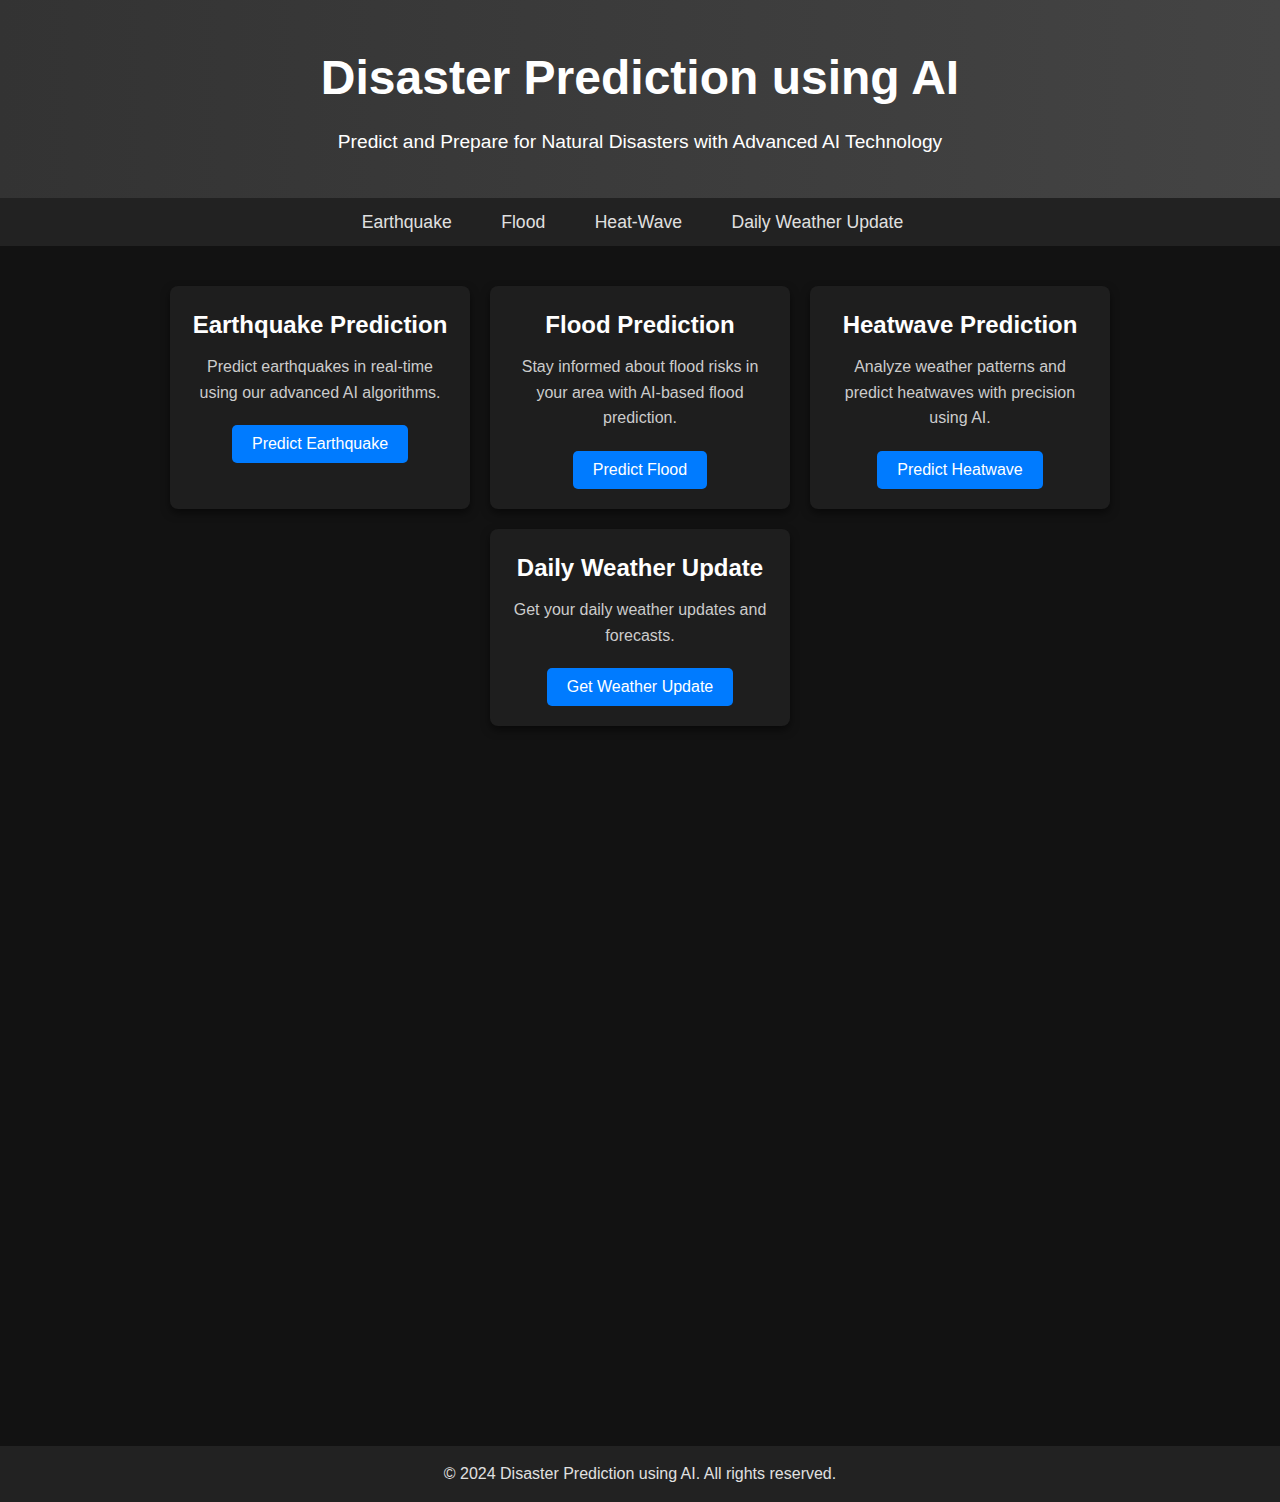
<file: templates/index.html>
<!DOCTYPE html>
<html lang="en">
<head>
    <meta charset="UTF-8">
    <meta http-equiv="X-UA-Compatible" content="IE=edge">
    <meta name="viewport" content="width=device-width, initial-scale=1.0">
    <title>Disaster Prediction using AI</title>
    <link rel="stylesheet" href="/static/css/home_style.css">
    <link rel="shortcut icon" href="/static/images/favicon.ico" type="image/x-icon">
    <!-- WebGL Earth API Script -->
    <script src="https://www.webglearth.com/v2/api.js"></script>
    <script>
        function initialize() {
            var earth = new WE.map('earth_div');
            WE.tileLayer('http://{s}.tile.openstreetmap.org/{z}/{x}/{y}.png', {
                attribution: '© OpenStreetMap contributors'
            }).addTo(earth);
        }
    </script>
</head>
<body onload="initialize()">
    <!-- Header Section -->
    <header>
        <h1>Disaster Prediction using AI</h1>
        <p>Predict and Prepare for Natural Disasters with Advanced AI Technology</p>
    </header>

    <!-- Navigation Bar -->
    <nav>
        <ul>
            <li><a href="#earthquake">Earthquake</a></li>
            <li><a href="#flood">Flood</a></li>
            <li><a href="#heatwave">Heat-Wave</a></li>
            <li><a href="#weather">Daily Weather Update</a></li>
        </ul>
    </nav>

    <!-- Main Content -->
    <main>
        <!-- Earthquake Prediction -->
        <section id="earthquake">
            <h2>Earthquake Prediction</h2>
            <p>Predict earthquakes in real-time using our advanced AI algorithms.</p>
            <a href="/predict"><button>Predict Earthquake</button></a>
        </section>
    
        <!-- Flood Prediction -->
        <section id="flood">
            <h2>Flood Prediction</h2>
            <p>Stay informed about flood risks in your area with AI-based flood prediction.</p>
            <a href="/predict_flood"><button>Predict Flood</button></a>
        </section>
    
        <!-- Heatwave Prediction -->
        <section id="heatwave">
            <h2>Heatwave Prediction</h2>
            <p>Analyze weather patterns and predict heatwaves with precision using AI.</p>
            <a href="/predict_heatwave"><button>Predict Heatwave</button></a>
        </section>
    
        <!-- Daily Weather Update -->
        <section id="weather">
            <h2>Daily Weather Update</h2>
            <p>Get your daily weather updates and forecasts.</p>
            <a href="/weather"><button>Get Weather Update</button></a>
        </section>
    
        <!-- WebGL Earth Div for 3D Globe Map -->
        <div id="earth_div" style="width: 100%; height: 600px;"></div>
    </main>
    

    <!-- Footer Section -->
    <footer>
        <p>&copy; 2024 Disaster Prediction using AI. All rights reserved.</p>
    </footer>
</body>
<script src="/static/js/earth.js"></script>
</html>
</file>
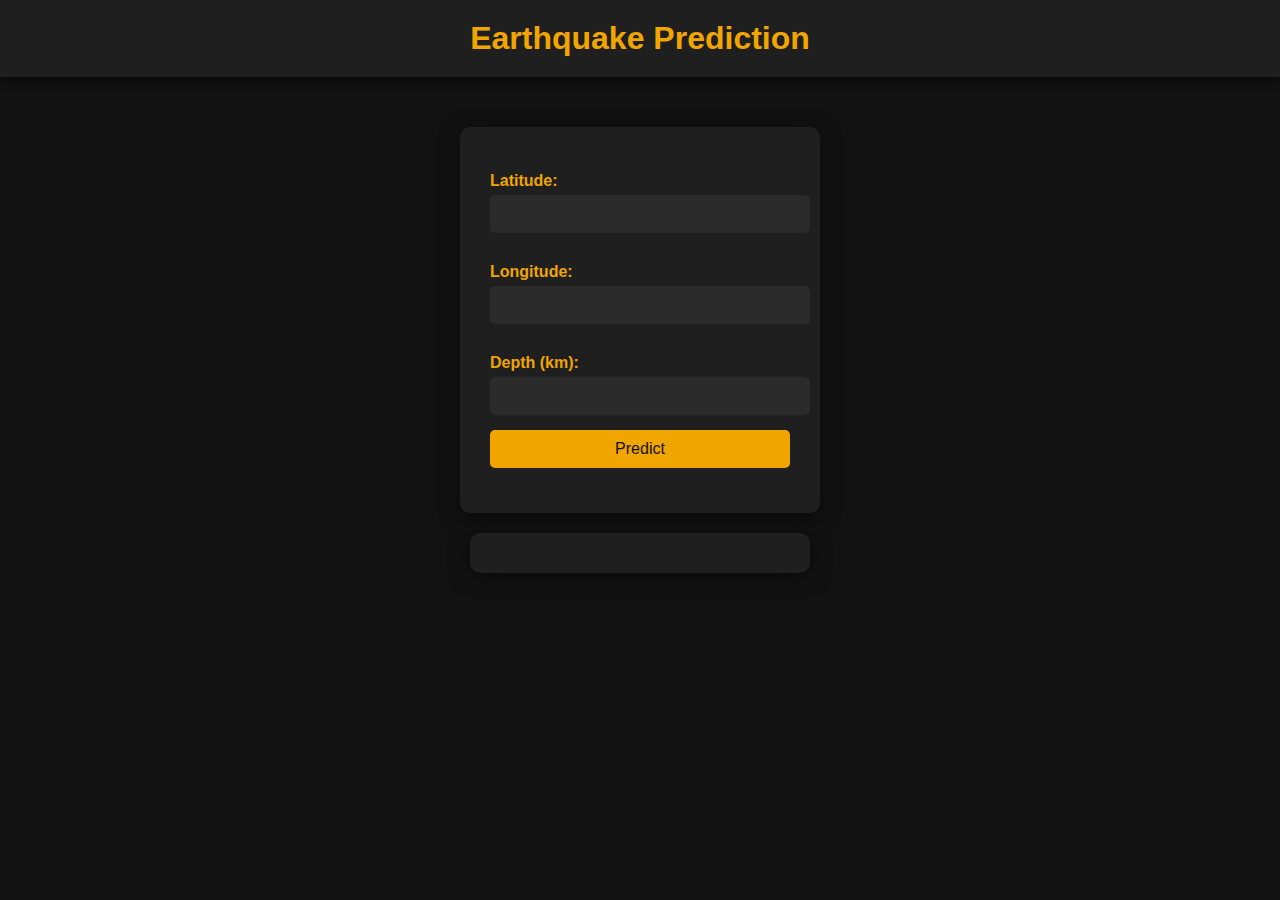
<file: templates/earthquake_index.html>
<!DOCTYPE html>
<html lang="en">
<head>
    <meta charset="UTF-8">
    <meta http-equiv="X-UA-Compatible" content="IE=edge">
    <meta name="viewport" content="width=device-width, initial-scale=1.0">
    <title>Earthquake Prediction</title>
    <link rel="shortcut icon" href="/static/images/favicon.ico" type="image/x-icon">
    <link rel="stylesheet" href="/static/css/style.css">
</head>
<body>
    <nav>
        <h1>Earthquake Prediction</h1>
    </nav>
    <main>
        <form id="prediction-form">
            <label for="latitude-input">Latitude:</label>
            <input type="number" id="latitude-input" step="any" required>
        
            <label for="longitude-input">Longitude:</label>
            <input type="number" id="longitude-input" step="any" required>
        
            <label for="depth-input">Depth (km):</label>
            <input type="number" id="depth-input" step="any" required>
        
            <button type="submit">Predict</button>
        </form>
        <div id="prediction-result"></div>
    </main>
    <script src="/static/js/script.js"></script>
</body>
</html>
</file>
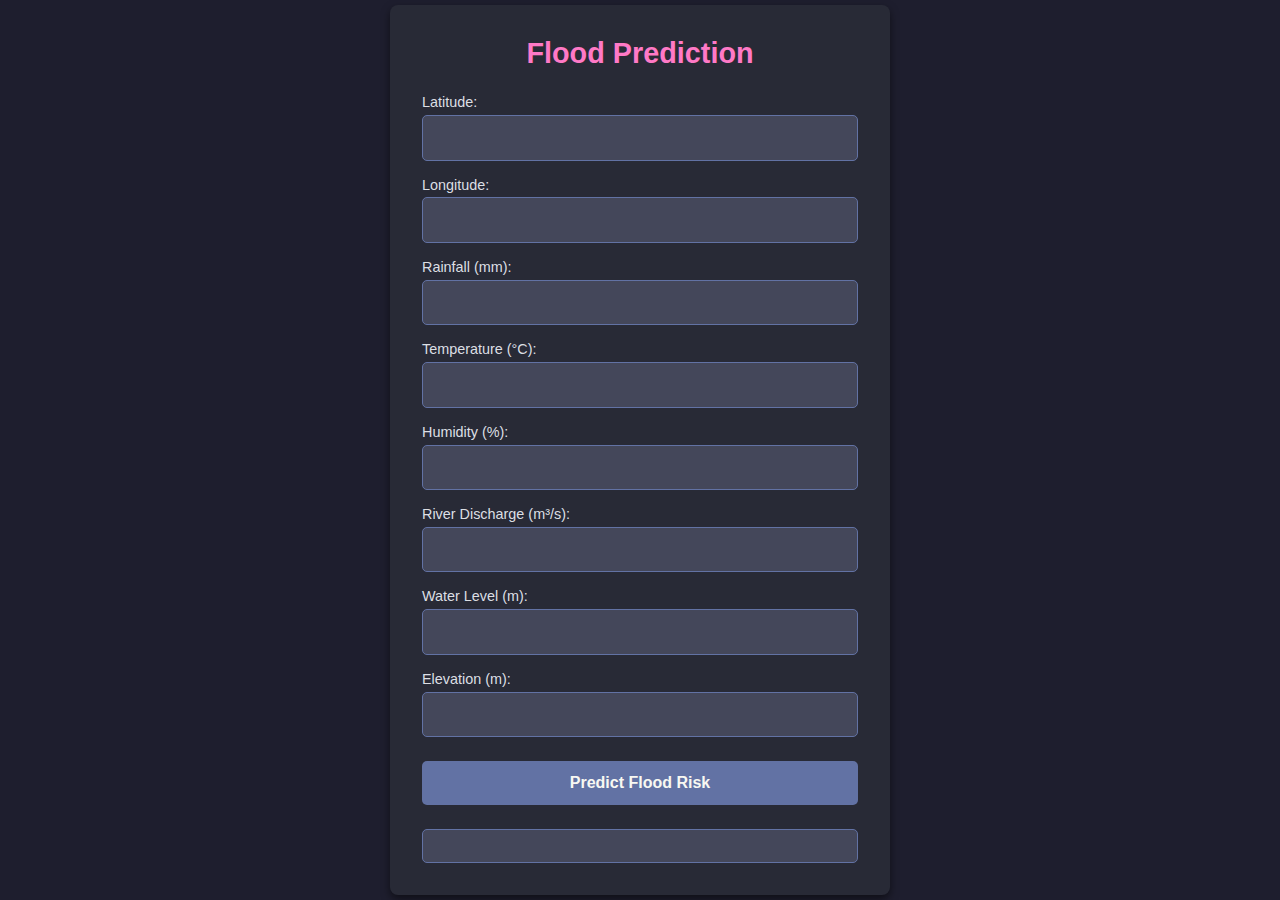
<file: templates/flood_index.html>
<!DOCTYPE html>
<html lang="en">
<head>
    <meta charset="UTF-8">
    <meta name="viewport" content="width=device-width, initial-scale=1.0">
    <title>Flood Prediction</title>
    <link rel="stylesheet" href="/static/css/flood.css">
</head>
<body>
    <div class="container">
        <h2>Flood Prediction</h2>
        <form id="floodForm">
            <label>Latitude:</label>
            <input type="number" name="latitude" step="0.0001" required>
            <label>Longitude:</label>
            <input type="number" name="longitude" step="0.0001" required>
            <label>Rainfall (mm):</label>
            <input type="number" name="rainfall" required>
            <label>Temperature (°C):</label>
            <input type="number" name="temperature" required>
            <label>Humidity (%):</label>
            <input type="number" name="humidity" required>
            <label>River Discharge (m³/s):</label>
            <input type="number" name="river_discharge" required>
            <label>Water Level (m):</label>
            <input type="number" name="water_level" step="0.1" required>
            <label>Elevation (m):</label>
            <input type="number" name="elevation" required>
            <button type="submit">Predict Flood Risk</button>
        </form>
        <div id="result" class="result"></div>
    </div>

    <script>
        document.getElementById("floodForm").onsubmit = async (e) => {
            e.preventDefault();
            const formData = new FormData(e.target);
            const data = Object.fromEntries(formData.entries());

            const response = await fetch("/predict_flood", {
                method: "POST",
                headers: { "Content-Type": "application/json" },
                body: JSON.stringify(data)
            });
            const result = await response.json();
            document.getElementById("result").innerText = result.flood_result;
        };
    </script>
</body>
</html>
</file>
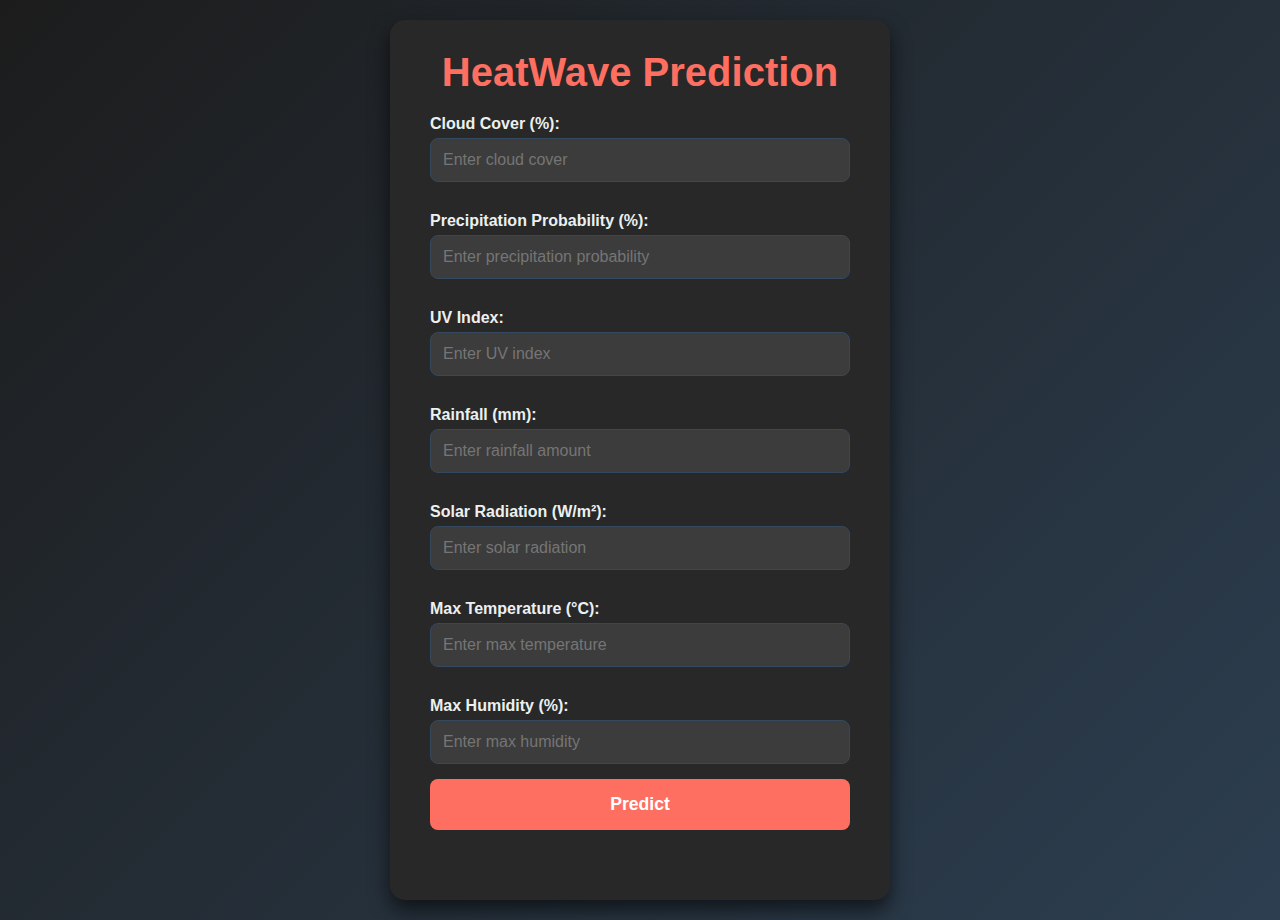
<file: templates/heatwave_index.html>
<!DOCTYPE html>
<html lang="en">
<head>
    <meta charset="UTF-8">
    <meta name="viewport" content="width=device-width, initial-scale=1.0">
    <title>Heatwave Prediction</title>
    <link rel="stylesheet" href="/static/css/heatwave.css">
</head>
<body>
    <div class="container">
        <h1>HeatWave Prediction</h1>
        <form id="heatwave-form">
            <label for="cloud_cover">Cloud Cover (%):</label>
            <input type="number" id="cloud_cover" name="cloud_cover" required placeholder="Enter cloud cover">

            <label for="precipitation_probability">Precipitation Probability (%):</label>
            <input type="number" id="precipitation_probability" name="precipitation_probability" required placeholder="Enter precipitation probability">

            <label for="uv_index">UV Index:</label>
            <input type="number" id="uv_index" name="uv_index" required placeholder="Enter UV index">

            <label for="rainfall">Rainfall (mm):</label>
            <input type="number" id="rainfall" name="rainfall" required placeholder="Enter rainfall amount">

            <label for="solar_radiation">Solar Radiation (W/m²):</label>
            <input type="number" id="solar_radiation" name="solar_radiation" required placeholder="Enter solar radiation">

            <label for="max_temperature">Max Temperature (°C):</label>
            <input type="number" id="max_temperature" name="max_temperature" required placeholder="Enter max temperature">

            <label for="max_humidity">Max Humidity (%):</label>
            <input type="number" id="max_humidity" name="max_humidity" required placeholder="Enter max humidity">

            <button type="submit">Predict</button>
        </form>
        <div id="result"></div>
    </div>

    <script>
        document.getElementById('heatwave-form').onsubmit = async (e) => {
            e.preventDefault();
            const formData = new FormData(e.target);
            const data = Object.fromEntries(formData.entries());

            // Convert input values to numbers
            for (let key in data) {
                data[key] = parseFloat(data[key]);
            }

            try {
                const response = await fetch('/predict_heatwave', {
                    method: 'POST',
                    headers: { 'Content-Type': 'application/json' },
                    body: JSON.stringify(data),
                });

                const result = await response.json();
                document.getElementById('result').textContent = result.heatwave_result || result.error;
                document.getElementById('result').classList.add(result.heatwave_result === 'Heatwave likely!' ? 'heatwave-yes' : 'heatwave-no');
            } catch (error) {
                document.getElementById('result').textContent = 'Error: Unable to fetch prediction.';
                document.getElementById('result').className = 'heatwave-error';
            }
        };
    </script>
</body>
</html>
</file>
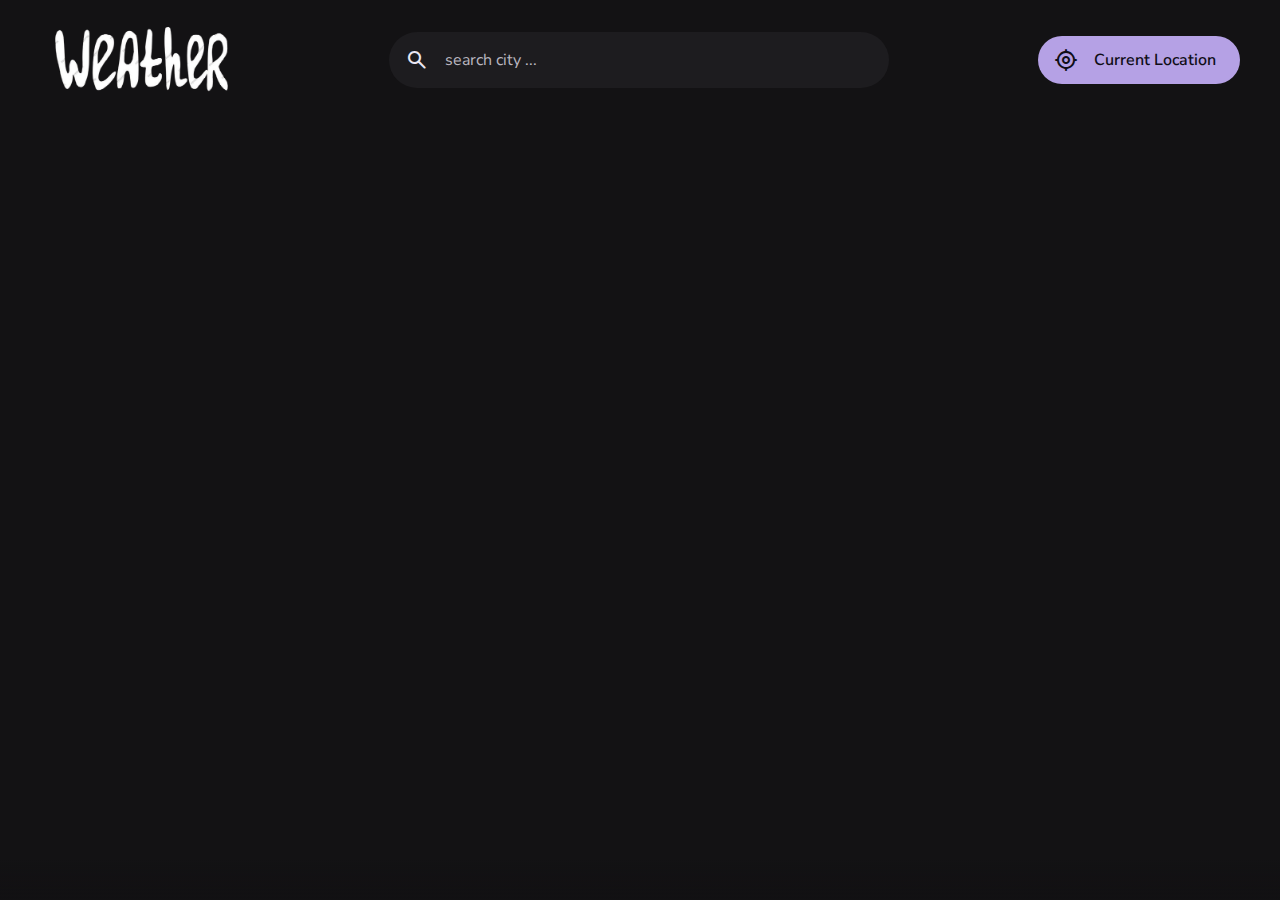
<file: templates/weather.html>
<!DOCTYPE html>
<html lang="en">
<head>
    <!-- Google tag (gtag.js) -->
    <script async src="https://www.googletagmanager.com/gtag/js?id=G-GQRS2F1JVF"></script>
    <script>
      window.dataLayer = window.dataLayer || [];
      function gtag(){dataLayer.push(arguments);}
      gtag('js', new Date());
      gtag('config', 'G-GQRS2F1JVF');
    </script>
        
    <title>AI Weather</title>

    <meta charset="UTF-8">
    <meta name="viewport" content="width=device-width, initial-scale=1.0">
    <meta name="title" content="weatherio">
    <meta name="description" content="Explore accurate and real-time weather information for cities around the world with Weatherio. Get current weather conditions, 5-day forecasts, wind speed, sunrise and sunset times, air quality, humidity, and more.  Stay informed about weather changes effortlessly. Visit Weatherio now!">
    
    <link rel="shortcut icon" href="/static/images/favicon.ico" type="image/x-icon">
    
    <link rel="preconnect" href="https://fonts.googleapis.com">
    <link rel="preconnect" href="https://fonts.gstatic.com" crossorigin>
    <link href="https://fonts.googleapis.com/css2?family=Nunito+Sans:wght@400;600&display=swap" rel="stylesheet">
    
    <link rel="stylesheet" href="/static/css/weather_style.css">

    <script type="module" src="/static/js/app.js"></script>
    <script type="module" src="/static/js/route.js"></script>
</head>
<body>
    <header class="header">
        <div class="container">
            <a href="" class="logo">
                <img src="/static/images/logo.png" alt="logo">
            </a>
            <div class="search-view" data-search-view>
                <div class="search-wrapper">
                    <input type="search" name="search" class="search-field" placeholder="search city ..." autocomplete="off" data-search-field>
                    <span class="m-icon leading-icon">search</span>
                    <button class="icon-btn leading-icon has-state" aria-label="close search" data-search-toggler>
                        <span class="m-icon">arrow_back</span>
                    </button>
                </div>
                <div class="search-result" data-search-result>
                </div>
            </div>
            <div class="header-actions">
                <button class="icon-btn has-state" aria-label="open search" data-search-toggler>
                    <span class="m-icon">search</span>
                </button>
                <a href="#/current-location" class="btn-primary has-state" data-current-location-btn>
                    <span class="m-icon">my_location</span>
                    <span class="span">Current Location</span>
                </a>
            </div>
        </div>
    </header>
    <main>
        <article class="container" data-container>
            <div class="content-left">
                <!-- current weather -->
                <section class="section current-weather" aria-label="current weather" data-current-weather></section>
                <!-- forecast -->
                <section class="section forecast" aria-labelledby="forecast-label" data-5-day-forecast></section>
            </div>
            <div class="content-right">
                <!-- highlight -->
                <section class="section highlights" aria-labelledby="highlights-lable" data-highlights></section>
                <section class="section hourly-forecast" aria-label="hourly forecast" data-hourly-forecast></section>
            </div>
            <div class="loading" data-loading>
            </div>
        </article>
    </main>
    <!-- 404 Section -->
    <section class="error-content" data-error-content>
        <h2 class="heading">404</h2>
        <p class="body-1">Page not found!</p>
        <a href="" class="btn-primary">
            <span class="span">Go Home</span>
        </a>
    </section>
</body>
</html>
</file>
<file: static/css/style.css>
#prediction-result {
    margin-top: 20px;
    background-color: #1f1f1f;
    padding: 20px;
    border-radius: 10px;
    width: 300px;
    text-align: center;
    box-shadow: 0 4px 20px rgba(0, 0, 0, 0.5);
    color: #e0e0e0; /* Default text color */
    font-size: 1.1em; /* Slightly larger font for readability */
}
/* General Styles */
body {
    margin: 0;
    padding: 0;
    font-family: 'Arial', sans-serif;
    background-color: #121212; /* Dark background */
    color: #e0e0e0; /* Light text color */
}

/* Navigation Bar */
nav {
    background-color: #1f1f1f; /* Darker nav background */
    padding: 20px 30px;
    text-align: center;
    box-shadow: 0 2px 10px rgba(0, 0, 0, 0.7); /* Shadow effect */
}

nav h1 {
    margin: 0;
    font-size: 2em;
    color: #f0a500; /* Accent color for the heading */
}

/* Main Content */
main {
    display: flex;
    flex-direction: column;
    align-items: center;
    justify-content: center;
    padding: 20px;
    margin-top: 30px;
}

/* Form Styles */
form {
    background-color: #1f1f1f;
    padding: 30px;
    border-radius: 10px;
    width: 300px;
    box-shadow: 0 4px 20px rgba(0, 0, 0, 0.5); /* Shadow around the form */
}

label {
    display: block;
    margin: 15px 0 5px;
    font-weight: bold;
    color: #f0a500;
}

input[type="number"],
input[type="date"],
button {
    width: 100%;
    padding: 10px;
    margin-bottom: 15px;
    border: none;
    border-radius: 5px;
    font-size: 1em;
}

input[type="number"],
input[type="date"] {
    background-color: #2b2b2b;
    color: #e0e0e0;
}

input[type="number"]:focus,
input[type="date"]:focus {
    outline: none;
    border: 1px solid #f0a500;
}

/* Button Styles */
button {
    background-color: #f0a500;
    color: #121212;
    cursor: pointer;
    transition: background-color 0.3s ease;
}

button:hover {
    background-color: #d18d00;
}

/* Prediction Result */
#prediction-result {
    margin-top: 20px;
    background-color: #1f1f1f;
    padding: 20px;
    border-radius: 10px;
    width: 300px;
    text-align: center;
    box-shadow: 0 4px 20px rgba(0, 0, 0, 0.5);
}

/* Responsive Design */
@media (max-width: 768px) {
    form,
    #prediction-result {
        width: 90%;
    }
}
</file>
<file: static/css/flood.css>
/* General Styling */
* {
    box-sizing: border-box;
    margin: 0;
    padding: 0;
}

body {
    font-family: Arial, sans-serif;
    background-color: #1e1e2e;
    color: #dcdfe4;
    display: flex;
    justify-content: center;
    align-items: center;
    min-height: 100vh;
    margin: 0;
}

/* Container */
.container {
    background-color: #282a36;
    border-radius: 8px;
    box-shadow: 0px 4px 8px rgba(0, 0, 0, 0.5);
    padding: 2rem;
    max-width: 500px;
    width: 100%;
    text-align: center;
}

/* Heading */
h2 {
    font-size: 1.8rem;
    color: #ff79c6;
    margin-bottom: 1.5rem;
}

/* Form Label */
label {
    font-size: 0.9rem;
    color: #dcdfe4;
    display: block;
    margin-top: 1rem;
    text-align: left;
}

/* Input Fields */
input[type="number"] {
    background-color: #44475a;
    border: 1px solid #6272a4;
    border-radius: 5px;
    color: #f8f8f2;
    padding: 0.8rem;
    font-size: 1rem;
    width: 100%;
    margin-top: 0.3rem;
    transition: all 0.2s ease-in-out;
}

input[type="number"]:focus {
    outline: none;
    border-color: #50fa7b;
}

/* Button */
button {
    background-color: #6272a4;
    border: none;
    border-radius: 5px;
    color: #f8f8f2;
    font-size: 1rem;
    font-weight: bold;
    padding: 0.8rem;
    width: 100%;
    margin-top: 1.5rem;
    cursor: pointer;
    transition: all 0.2s ease-in-out;
}

button:hover {
    background-color: #50fa7b;
    color: #282a36;
}

/* Result */
.result {
    margin-top: 1.5rem;
    font-size: 1.1rem;
    color: #8be9fd;
    padding: 1rem;
    border: 1px solid #6272a4;
    background-color: #44475a;
    border-radius: 5px;
}
</file>
<file: static/css/weather_style.css>
:root {
  --primary: #b5a1e5;
  --on-primary: #100e17;
  --background: #131214;
  --on-background: #eae6f2;
  --surface: #1d1c1f;
  --on-surface: #dddae5;
  --on-surface-variant: #7b7980;
  --on-surface-variant-2: #b9b6bf;
  --outline: #3e3d40;
  --bg-aqi-1: #89e589;
  --on-bg-aqi-1: #1f331f;
  --bg-aqi-2: #e5dd89;
  --on-bg-aqi-2: #33311f;
  --bg-aqi-3: #e5c089;
  --on-bg-aqi-3: #332b1f;
  --bg-aqi-4: #e58989;
  --on-bg-aqi-4: #331f1f;
  --bg-aqi-5: #e589b7;
  --on-bg-aqi-5: #331f29;
  --white: hsl(0, 0%, 100%);
  --white-alpha-4: hsla(0, 0%, 100%, 0.04);
  --white-alpha-8: hsla(0, 0%, 100%, 0.08);
  --black-alpha-10: hsla(0, 0%, 0%, 0.1);

  --gradient-1: linear-gradient(
    180deg,
    hsla(270, 5%, 7%, 0) 0%,
    hsla(270, 5%, 7%, 0.8) 65%,
    hsl(270, 5%, 7%) 100%
  );
  --gradient-2: linear-gradient(
    180deg,
    hsla(260, 5%, 12%, 0) 0%,
    hsla(260, 5%, 12%, 0.8) 65%,
    hsl(260, 5%, 12%) 100%
  );

  --ff-nunito-sans: "Nunito Sans", sans-serif;
  --heading: 5.6rem;
  --title-1: 2rem;
  --title-2: 1.8rem;
  --title-3: 1.6rem;
  --body-1: 2.2rem;
  --body-2: 2rem;
  --body-3: 1.6rem;
  --label-1: 1.4rem;
  --label-2: 1.2rem;
  --weight-regular: 400;
  --weight-semiBold: 600;

  --shadow-1: 0px 1px 3px hsla(0, 0%, 0%, 0.5);
  --shadow-2: 0px 3px 6px hsla(0, 0%, 0%, 0.4);

  --radius-28: 28px;
  --radius-16: 16px;
  --radius-pill: 500px;
  --radius-circle: 50%;

  --transition-short: 100ms ease;
}

/* reset */
*,
*::before,
*::after {
  margin: 0;
  padding: 0;
  box-sizing: border-box;
}
img,
span,
button,
input,
a {
  display: block;
}
input,
button {
  font: inherit;
  color: inherit;
  border: none;
  background-color: inherit;
}
a {
  color: inherit;
  text-decoration: none;
}
li {
  list-style: none;
}
img {
  height: auto;
}
input {
  width: 100%;
}
button {
  cursor: pointer;
}
/* sub,sup{
  font-size: 0.75rem;
} */
sub {
  vertical-align: baseline;
}
sup {
  vertical-align: top;
}
html {
  font-family: var(--ff-nunito-sans);
  font-size: 10px;
  scroll-behavior: smooth;
}
body {
  background-color: var(--background);
  color: var(--on-background);
  font-size: var(--body-3);
  /* overflow: hidden; */
  /* height: 200vh; */
}
:focus-visible {
  outline: 2px solid var(--white);
  outline-offset: 2px;
}
::-moz-selection {
  background-color: var(--white-alpha-8);
}
::selection {
  background-color: var(--white-alpha-8);
}
::-webkit-scrollbar {
  width: 6px;
  height: 6px;
}
::-webkit-scrollbar-thumb {
  background-color: var(--white-alpha-8);
  border-radius: var(--radius-pill);
}

@font-face {
  font-family: "Material Symbols Rounded";
  font-style: normal;
  font-weight: 400;
  src: url(../font/material-symbol-rounded.woff2) format("woff2");
}
.m-icon {
  font-family: "Material Symbols Rounded";
  font-weight: normal;
  font-style: normal;
  font-size: 2.4rem;
  line-height: 1;
  letter-spacing: normal;
  text-transform: none;
  white-space: nowrap;
  direction: ltr;
  font-feature-settings: "liga";
  -webkit-font-feature-settings: "liga";
  -webkit-font-smoothing: antialiased;
  height: 1em;
  width: 1em;
  overflow: hidden;
}
/* component */
.container {
  max-width: 1600px;
  width: 100%;
  margin-inline: auto;
  padding: 16px;
}
.icon-btn {
  background-color: var(--white-alpha-8);
  width: 48px;
  height: 48px;
  display: grid;
  place-items: center;
  border-radius: var(--radius-circle);
}
.has-state {
  position: relative;
}
.has-state:hover {
  box-shadow: var(--shadow-1);
}
.has-state:is(:focus, :focus-visible) {
  box-shadow: none;
}
.has-state::before {
  content: "";
  position: absolute;
  inset: 0;
  border-radius: inherit;
  -webkit-clip-path: circle(100% at 50% 50%);
  clip-path: circle(100% at 50% 50%);
  transition: var(--transition-short);
}
.has-state:hover::before {
  background-color: var(--white-alpha-4);
}
.has-state:is(:focus, :focus-visible)::before {
  background-color: var(--white-alpha-8);
  -webkit-animation: ripple 250ms ease forwards;
  animation: ripple 250ms ease forwards;
}
@-webkit-keyframes ripple {
  0% {
    -webkit-clip-path: circle(0% at 50% 50%);
    clip-path: circle(0% at 50% 50%);
  }
  100% {
    -webkit-clip-path: circle(100% at 50% 50%);
    clip-path: circle(100% at 50% 50%);
  }
}
@keyframes ripple {
  0% {
    -webkit-clip-path: circle(0% at 50% 50%);
    clip-path: circle(0% at 50% 50%);
  }
  100% {
    -webkit-clip-path: circle(100% at 50% 50%);
    clip-path: circle(100% at 50% 50%);
  }
}
.btn-primary {
  background-color: var(--primary);
  color: var(--on-primary);
  height: 48px;
  line-height: 48px;
  max-width: -webkit-max-content;
  max-width: -moz-max-content;
  max-width: max-content;
  display: flex;
  align-items: center;
  gap: 16px;
  padding-inline: 16px;
  border-radius: var(--radius-pill);
}

.btn-primary .span {
  font-weight: var(--weight-semiBold);
}
.btn-primary[disabled] {
  background-color: var(--outline);
  color: var(--on-surface-variant);
  cursor: not-allowed;
}
.btn-primary[disabled]::before {
  display: none;
}
.card {
  background-color: var(--surface);
  color: var(--on-surface);
}
.card-lg {
  border-radius: var(--radius-28);
  padding: 20px;
}
.card-sm {
  border-radius: var(--radius-16);
  padding: 16px;
}
.heading {
  color: var(--white);
  font-size: var(--heading);
  line-height: 1.1;
}
.title-1 {
  font-size: var(--title-1);
}
.title-2 {
  font-size: var(--title-2);
  -webkit-margin-after: 12px;
  margin-block-end: 12px;
}
.title-3 {
  font-size: var(--title-3);
  font-weight: var(--weight-semiBold);
}
.body-1 {
  font-size: var(--body-1);
}
.body-2 {
  font-size: var(--body-2);
  font-weight: var(--weight-semiBold);
}
.body-3 {
  font-size: var(--body-3);
}
.label-1 {
  font-size: var(--label-1);
}
.label-2 {
  font-size: var(--label-2);
}
.fade-in {
  -webkit-animation: fade-in 250ms ease forwards;
  animation: fade-in 250ms ease forwards;
}
@-webkit-keyframes fade-in {
  0% {
    opacity: 0;
  }
  100% {
    opacity: 1;
  }
}
@keyframes fade-in {
  0% {
    opacity: 0;
  }
  100% {
    opacity: 1;
  }
}
/* header */

.header .btn-primary .span {
  display: none;
}
.logo img {
  width: 150px;
}
.header .container,
.header-actions {
  display: flex;
  align-items: center;
}
.header .container {
  justify-content: space-between;
}
.header-actions {
  gap: 16px;
}
.header .btn-primary {
  padding-inline: 12px;
}

.search-view {
  position: fixed;
  top: 0;
  left: 0;
  width: 100%;
  /* width: 100vh; */
  /* width: 100svh; */
  background-color: var(--surface);
  color: var(--on-surface);
  -webkit-clip-path: circle(4% at calc(100% - 102px) 5%);
  clip-path: circle(4% at calc(100% - 102px) 5%);
  opacity: 0;
  visibility: hidden;
  z-index: 4;
  transition: -webkit-clip-path 500ms ease;
  transition: clip-path 500ms ease;
  transition: clip-path 500ms ease, -webkit-clip-path 500ms ease;
}
.search-view.active {
  opacity: 1;
  visibility: visible;
  -webkit-clip-path: circle(130% at 73% 5%);
  clip-path: circle(130% at 73% 5%);
  height: 100%;
}
.search-wrapper {
  position: relative;
  -webkit-border-after: 1px solid var(--outline);
  border-block-end: 1px solid var(--outline);
}
.search-wrapper::before {
  content: "";
  position: absolute;
  top: 50%;
  right: 16px;
  width: 24px;
  height: 24px;
  border: 3px solid var(--on-surface);
  border-block-start-color: transparent;
  border-radius: var(--radius-circle);
  -webkit-animation: loading 250ms linear infinite;
  animation: loading 250ms linear infinite;
  transform: translateY(-50%);
  display: none;
}
@-webkit-keyframes loading {
  0% {
    transform: translateY(-50%) rotate(0);
  }
  100% {
    transform: translateY(-50%) rotate(1turn);
  }
}
@keyframes loading {
  0% {
    transform: translateY(-50%) rotate(0);
  }
  100% {
    transform: translateY(-50%) rotate(1turn);
  }
}
.search-wrapper:has(.searching)::before {
  display: block;
}
.search-field {
  height: 80px;
  line-height: 80px;
  padding-inline: 56px 16px;
  outline: none;
}
.search-field::-webkit-input-placeholder {
  color: var(--on-surface-variant-2);
}
.search-field::-moz-placeholder {
  color: var(--on-surface-variant-2);
}
.search-field:-ms-input-placeholder {
  color: var(--on-surface-variant-2);
}
.search-field::-ms-input-placeholder {
  color: var(--on-surface-variant-2);
}
.search-field::placeholder {
  color: var(--on-surface-variant-2);
}
.search-field::-webkit-search-cancel-button {
  display: none;
}
.search-wrapper .leading-icon {
  position: absolute;
  top: 50%;
  left: 28px;
  transform: translate(-50%, -50%);
}
.search-wrapper > .m-icon {
  display: none;
}
.search-wrapper .icon-btn {
  background-color: transparent;
  box-shadow: none;
}
.search-view .view-list {
  padding-block: 8px 16px;
}
.view-item .m-icon,
.item-subtitle {
  color: var(--on-surface-variant);
}
.search-view .view-item {
  position: relative;
  height: 56px;
  display: flex;
  justify-content: flex-start;
  align-items: center;
  gap: 16px;
  padding-inline: 16px 24px;
}
.search-view .view-item:is(.m-icon, .item-subtitle) {
  color: var(--on-surface-variant);
}
.search-view .view-item .item-link {
  position: absolute;
  inset: 0;
  box-shadow: none;
}

/* main */

main {
  height: calc(100vh - 80px);
  height: calc(100svh - 80px);
  /* overflow: hidden; */
}
article.container {
  position: relative;
  display: grid;
  grid-template-columns: minmax(0, 1fr);
  gap: 20px;
}
article.container::-webkit-scrollbar-thumb {
  background-color: transparent;
}
article.container:is(:hover, :focus-within)::-webkit-scrollbar-thumb {
  background-color: var(--white-alpha-8);
}
article.container::-webkit-scrollbar-thumb {
  height: 10px;
}
article.container::before {
  content: "";
  position: fixed;
  bottom: 0;
  left: 0;
  width: 100%;
  height: 40px;
  background-image: var(--gradient-1);
  pointer-events: none;
  z-index: 1;
}
.section:not(:last-child) {
  -webkit-margin-after: 16px;
  margin-block-end: 16px;
}
/* current-weather-card */
.current-weather-card .weapper {
  margin-block: 12px;
  display: flex;
  gap: 8px;
  align-items: center;
}
.current-weather-card .weather-icon {
  margin-inline: auto;
}
.current-weather-card > .body-3 {
  text-transform: capitalize;
}
.current-weather-card .meta-list {
  -webkit-margin-before: 16px;
  margin-block-start: 16px;
  -webkit-padding-before: 16px;
  padding-block-start: 16px;
  -webkit-border-before: 1px solid var(--outline);
  border-block-start: 1px solid var(--outline);
}
.current-weather-card .meta-item {
  display: flex;
  align-items: center;
  gap: 8px;
}
.current-weather-card .meta-item:not(:last-child) {
  -webkit-margin-after: 12px;
  margin-block-end: 12px;
}
.current-weather-card .meta-text {
  color: var(--on-surface-variant);
}

/* highlights */

.forecast-card .title-2 {
  -webkit-margin-after: 0;
  margin-block-end: 0;
}
.forecast-card :is(.card-item, .icon-wrapper) {
  display: flex;
  align-items: center;
}
.forecast-card .card-item:not(:last-child) {
  -webkit-margin-after: 12px;
  margin-block-end: 12px;
}
.forecast-card .icon-wrapper {
  gap: 8px;
}
.forecast-card .label-1 {
  color: var(--on-surface-variant);
  font-weight: var(--weight-semiBold);
}
.forecast-card .card-item > .label-1 {
  width: 100%;
  text-align: right;
}

/* highlights */

.highlights .m-icon {
  font-size: 3.2rem;
}
.highlight-list {
  display: grid;
  gap: 20px;
}
.highlight-list .title-3 {
  color: var(--on-surface-variant);
  -webkit-margin-after: 20px;
  margin-block-end: 20px;
}
.highlights .card-sm {
  background-color: var(--black-alpha-10);
  position: relative;
}
.highlight-card :is(.wrapper, .card-list, .card-item) {
  display: flex;
  align-items: center;
}
.highlight-card .wrapper {
  justify-content: space-between;
  gap: 16px;
}
.highlight-card .card-list {
  flex-wrap: wrap;
  flex-grow: 1;
  row-gap: 8px;
}
.highlight-card .card-item {
  width: 50%;
  justify-content: flex-end;
  gap: 4px;
}
.highlight-card .label-1 {
  color: var(--on-surface-variant);
}
.badge {
  position: absolute;
  top: 16px;
  right: 16px;
  padding: 2px 12px;
  border-radius: var(--radius-pill);
  font-weight: var(--weight-semiBold);
  cursor: help;
}
.badge.aqi-1 {
  background-color: var(--bg-aqi-1);
  color: var(--on-bg-aqi-1);
}
.badge.aqi-2 {
  background-color: var(--bg-aqi-2);
  color: var(--on-bg-aqi-2);
}
.badge.aqi-3 {
  background-color: var(--bg-aqi-3);
  color: var(--on-bg-aqi-3);
}
.badge.aqi-4 {
  background-color: var(--bg-aqi-4);
  color: var(--on-bg-aqi-4);
}
.badge.aqi-5 {
  background-color: var(--bg-aqi-5);
  color: var(--on-bg-aqi-5);
}
.highlight-card.two .card-item {
  justify-content: flex-start;
  flex-wrap: wrap;
  gap: 8px 16px;
}
.highlight-card.two .label-1 {
  -webkit-margin-after: 4px;
  margin-block-end: 4px;
}

/* hourly forecast */

.slider-container {
  overflow-x: auto;
  margin-inline: -16px;
}
.slider-container::-webkit-scrollbar {
  display: none;
}
.slider-list {
  display: flex;
  gap: 12px;
}
.slider-list:first-child {
  -webkit-margin-after: 16px;
  margin-block-end: 16px;
}
.slider-list::before,
.slider-list::after {
  content: "";
  min-width: 4px;
}
.slider-item {
  min-width: 110px;
  flex: 1 1 100%;
}
.slider-card {
  text-align: center;
}
.slider-item .weather-icon {
  margin-inline: auto;
  margin-block: 12px;
}

/* footer */

.footer,
footer .body-3:last-child {
  display: flex;
  flex-wrap: wrap;
  justify-content: center;
  align-items: center;
  flex-direction: column;
}
.footer {
  color: var(--on-surface-variant);
  text-align: center;
  gap: 12px 24px;
  -webkit-margin-before: 28px;
  margin-block-start: 28px;
}
.fade-in .footer {
  display: flex;
}
.footer .body-3:last-child {
  gap: 6px;
}
.footer a {
  display: inline;
}
.footer p:last-child {
  display: inline;
}

/* loading */

.loading {
  position: absolute;
  top: 0;
  left: 0;
  width: 100%;
  height: 100%;
  background-color: var(--background);
  place-items: center;
  z-index: 1;
  overflow: hidden;
  display: none;
}
.loading::before {
  content: "";
  width: 48px;
  height: 48px;
  border: 4px solid var(--on-background);
  border-block-start-color: transparent;
  border-radius: var(--radius-circle);
  -webkit-animation: loading 500ms linear infinite;
  animation: loading 500ms linear infinite;
  position: fixed;
  top: 50%;
}

/* ERROR */

.error-content {
  position: fixed;
  top: 0;
  left: 0;
  width: 100%;
  height: 100vh;
  height: 100svh;
  background-color: var(--background);
  flex-direction: column;
  justify-content: center;
  align-items: center;
  z-index: 8;
  display: none;
}
.error-content .btn-primary {
  -webkit-margin-before: 20px;
  margin-block-start: 20px;
}

/* media queries */

@media (min-width: 768px) {
  /* reused */
  .container {
    padding: 24px;
  }
  .title-1 {
    --title-1: 2.4rem;
  }
  .section > .title-2 {
    -webkit-margin-after: 16px;
    margin-block-end: 16px;
  }
  .card-lg {
    padding: 24px;
  }
  .card-sm {
    padding: 20px;
    display: grid;
    /* grid-template-columns: min-content 1fr; */
  }
  .badge {
    top: 20px;
    right: 20px;
  }

  /* header */

  .header-actions {
    gap: 24px;
  }
  .header .btn-primary {
    padding-inline: 16px 24px;
  }
  .header .btn-primary .span {
    display: block;
  }
  .search-view {
    -webkit-clip-path: circle(3% at calc(100% - 273px) 6%);
    clip-path: circle(3% at calc(100% - 273px) 6%);
  }

  /* main */

  main {
    height: calc(100vh - 96px);
    height: calc(100svh - 96px);
  }
  article.container {
    -webkit-padding-before: 0;
    padding-block-start: 0;
    grid-template-columns: 280px minmax(0, 1fr);
    align-items: flex-start;
    gap: 24px;
  }
  .content-left {
    position: -webkit-sticky;
    position: sticky;
    top: 0;
  }
  .section:not(:last-child) {
    margin-block: 20px;
  }
  .forecast-card .card-item:not(:last-child) {
    -webkit-margin-after: 16px;
    margin-block-end: 16px;
  }
  .highlight-list {
    grid-template-columns: 1fr 1fr;
  }
  .highlight-card:nth-child(-n + 2) {
    grid-column: span 2;
    height: 160px;
  }
  .highlight-card:nth-child(n + 3) {
    height: 120px;
  }
  .highlights .m-icon {
    font-size: 3.6rem;
  }
  .highlight-card.one .card-item {
    width: 25%;
    flex-direction: column-reverse;
    gap: 8px;
  }
  .slider-container {
    margin-inline: 0 -24px;
    border-bottom-left-radius: var(--radius-16);
    border-top-left-radius: var(--radius-16);
  }
  .slider-container::before {
    display: none;
  }
  .slider-container::after {
    min-width: 12px;
  }
  .hourly-forecast .card-sm {
    padding: 16px;
  }
}
@media (min-width: 1200px) {
  :root {
    --headign: 8rem;
    --title-2: 2rem;
  }
  /* reused */
  .container {
    padding: 40px;
  }
  .title-1 {
    --title-1: 2.6rem;
  }
  .card-lg {
    padding: 36px;
  }
  .card-sm {
    padding: 24px;
  }
  .highlight-card.two .card-item {
    -moz-column-gap: 24px;
    column-gap: 24px;
  }

  /* header */

  .header .icon-btn {
    display: none;
  }
  .logo img {
    width: 200px;
  }
  .header {
    position: relative;
    height: 120px;
    z-index: 4;
  }
  .header .container {
    padding-block: 0;
    height: 100%;
  }
  .header .btn-primary {
    padding-inline: 16px 24px;
  }
  .header .btn-primary .span {
    display: block;
  }
  .search-view,
  .search-view.active {
    all: unset;
    display: block;
    position: relative;
    width: 500px;
    -webkit-animation: none;
    animation: none;
  }
  .search-wrapper {
    -webkit-border-after: none;
    border-block-end: none;
  }
  .search-wrapper > .m-icon {
    display: block;
  }
  .search-field,
  .search-view .view-list {
    background-color: var(--surface);
  }
  .search-field {
    height: 56px;
    border-radius: var(--radius-28);
  }
  .search-result,
  .search-view:not(:focus-within) .search-result {
    display: none;
  }
  .search-result,
  .search-view:not(:focus-within) .search-result.active {
    display: block;
  }
  .search-view:has(.search-result):focus-within .search-field {
    border-bottom-left-radius: 0;
    border-bottom-right-radius: 0;
  }
  .search-view .view-list {
    position: absolute;
    top: 100%;
    left: 0;
    width: 100%;
    max-height: 360px;
    border-radius: 0 0 var(--radius-28) var(--radius-28);
    -webkit-border-before: 1px solid var(--outline);
    border-block-start: 1px solid var(--outline);
    overflow-y: auto;
    overflow-y: overlay;
  }
  .search-view .view-list:empty {
    min-height: 120px;
  }
  .search-view .view-list::-webkit-scrollbar-button {
    height: 20px;
  }
  .search-view:is(:hover, :has(.view-list):hover) {
    -webkit-filter: drop-shadow(var(--shadow-1));
    filter: drop-shadow(var(--shadow-1));
  }
  .search-view:is(:focus-within, :has(.view-list):focus-within) {
    -webkit-filter: drop-shadow(var(--shadow-2));
    filter: drop-shadow(var(--shadow-2));
  }

  /* main */

  main {
    height: calc(100vh - 120px);
    height: calc(100svh - 120px);
  }
  article.container {
    -webkit-padding-before: 0;
    padding-block-start: 0;
    grid-template-columns: 360px minmax(0, 1fr);
    gap: 40px;
  }
  .current-weather .weather-icon {
    width: 80px;
  }
  .forecast-card .title-2 {
    --title-2: 2.2rem;
  }
  .highlight-card:nth-child(-n + 2) {
    height: 200px;
  }
  .highlight-card:nth-child(n + 3) {
    height: 150px;
  }
  .highlight-card .m-icon {
    font-size: 4rem;
  }
  .slider-list {
    gap: 16px;
  }
}
@media (min-width: 1400px) {
  .highlight-list {
    grid-template-columns: repeat(4, 1fr);
  }
}
</file>
<file: static/css/home_style.css>
/* General Reset */
* {
    margin: 0;
    padding: 0;
    box-sizing: border-box;
    font-family: 'Arial', sans-serif;
}

/* Body Styling */
body {
    background-color: #121212; /* Dark background color */
    color: #E0E0E0; /* Light text color */
    line-height: 1.6;
}

/* Header Section */
header {
    background: linear-gradient(to right, #333, #444); /* Darker gradient */
    color: #ffffff; /* White text for contrast */
    padding: 40px 0;
    text-align: center;
}

header h1 {
    font-size: 3em;
    margin-bottom: 10px;
}

header p {
    font-size: 1.2em;
}

/* Navigation Bar */
nav {
    background-color: #222; /* Darker navbar background */
    padding: 10px 0;
    text-align: center;
}

nav ul {
    list-style: none;
    margin: 0;
    padding: 0;
}

nav ul li {
    display: inline;
    margin-right: 15px;
}

nav ul li a {
    color: #E0E0E0; /* Light text color for links */
    text-decoration: none;
    font-size: 1.1em;
    padding: 5px 15px;
    transition: background-color 0.3s;
}

nav ul li a:hover {
    background-color: #444; /* Darker hover effect */
    border-radius: 4px;
}

/* Main Content Sections */
main {
    padding: 40px 20px;
    display: flex;
    flex-wrap: wrap;
    justify-content: center;
    gap: 20px;
}

section {
    background-color: #1E1E1E; /* Darker section background */
    padding: 20px;
    border-radius: 8px;
    box-shadow: 0 4px 8px rgba(0, 0, 0, 0.5); /* Darker shadow */
    width: 300px;
    text-align: center;
    transition: transform 0.3s;
}

section:hover {
    transform: scale(1.05);
}

section h2 {
    font-size: 1.5em;
    margin-bottom: 10px;
    color: #FFFFFF; /* White text for section titles */
}

section p {
    font-size: 1em;
    margin-bottom: 20px;
    color: #CCCCCC; /* Light grey for paragraph text */
}

/* Buttons */
button {
    background-color: #007bff; /* Button background color */
    color: white;
    border: none;
    padding: 10px 20px;
    font-size: 1em;
    border-radius: 5px;
    cursor: pointer;
    transition: background-color 0.3s;
}

button:hover {
    background-color: #0056b3; /* Darker blue for hover effect */
}

/* Footer Section */
footer {
    background-color: #222; /* Darker footer background */
    color: #E0E0E0; /* Light text color */
    text-align: center;
    padding: 15px 0;
    position: relative;
    bottom: 0;
    width: 100%;
    margin-top: 20px;
}

/* WebGL Earth Div */
#earth_div {
    border-radius: 8px;
    margin: 20px 0;
}
</file>
<file: static/css/heatwave.css>
/* General reset */
* {
    margin: 0;
    padding: 0;
    box-sizing: border-box;
    font-family: 'Arial', sans-serif;
}

/* Body styling */
body {
    background: linear-gradient(135deg, #1c1c1c, #2c3e50); /* Gradient background */
    color: #ffffff; /* Light text */
    display: flex;
    justify-content: center;
    align-items: center;
    min-height: 100vh;
    margin: 0;
    padding: 20px;
}

/* Main container */
.container {
    background-color: #282828; /* Slightly lighter dark background */
    border-radius: 15px;
    box-shadow: 0 10px 20px rgba(0, 0, 0, 0.6); /* Subtle shadow */
    padding: 30px 40px;
    width: 100%;
    max-width: 500px;
    text-align: center;
}

/* Heading */
h1 {
    font-size: 2.5rem;
    color: #ff6f61; /* Vibrant coral */
    margin-bottom: 20px;
}

/* Form labels */
label {
    display: block;
    margin: 15px 0 5px;
    text-align: left;
    font-size: 1rem;
    font-weight: bold;
    color: #ecf0f1;
}

/* Input fields */
input {
    width: 100%;
    padding: 12px;
    margin-bottom: 15px;
    border-radius: 8px;
    border: 1px solid #34495e; /* Subtle dark border */
    background: #3c3c3c; /* Darker input background */
    color: #ffffff;
    font-size: 1rem;
    transition: all 0.3s ease;
}

input:focus {
    border-color: #ff6f61; /* Coral border on focus */
    outline: none;
    background-color: #444444;
}

/* Button styling */
button {
    background-color: #ff6f61; /* Coral button */
    color: #ffffff;
    border: none;
    padding: 15px;
    font-size: 1.1rem;
    font-weight: bold;
    width: 100%;
    border-radius: 8px;
    cursor: pointer;
    transition: background-color 0.3s ease;
}

button:hover {
    background-color: #ff3d3d; /* Darker coral */
}

/* Result box */
#result {
    margin-top: 20px;
    font-size: 1.4rem;
    font-weight: bold;
    padding: 10px;
    border-radius: 8px;
    text-align: center;
}

/* Result states */
.heatwave-yes {
    color: #e74c3c; /* Bright red */
    background-color: #ffcfcf; /* Soft red background */
}

.heatwave-no {
    color: #27ae60; /* Green */
    background-color: #d4efdf; /* Light green background */
}

.heatwave-error {
    color: #f39c12; /* Gold for errors */
    background-color: #fef9e7; /* Soft yellow background */
}

/* Responsive design */
@media (max-width: 768px) {
    .container {
        padding: 20px;
    }

    h1 {
        font-size: 2rem;
    }

    button {
        font-size: 1rem;
        padding: 12px;
    }
}
</file>
